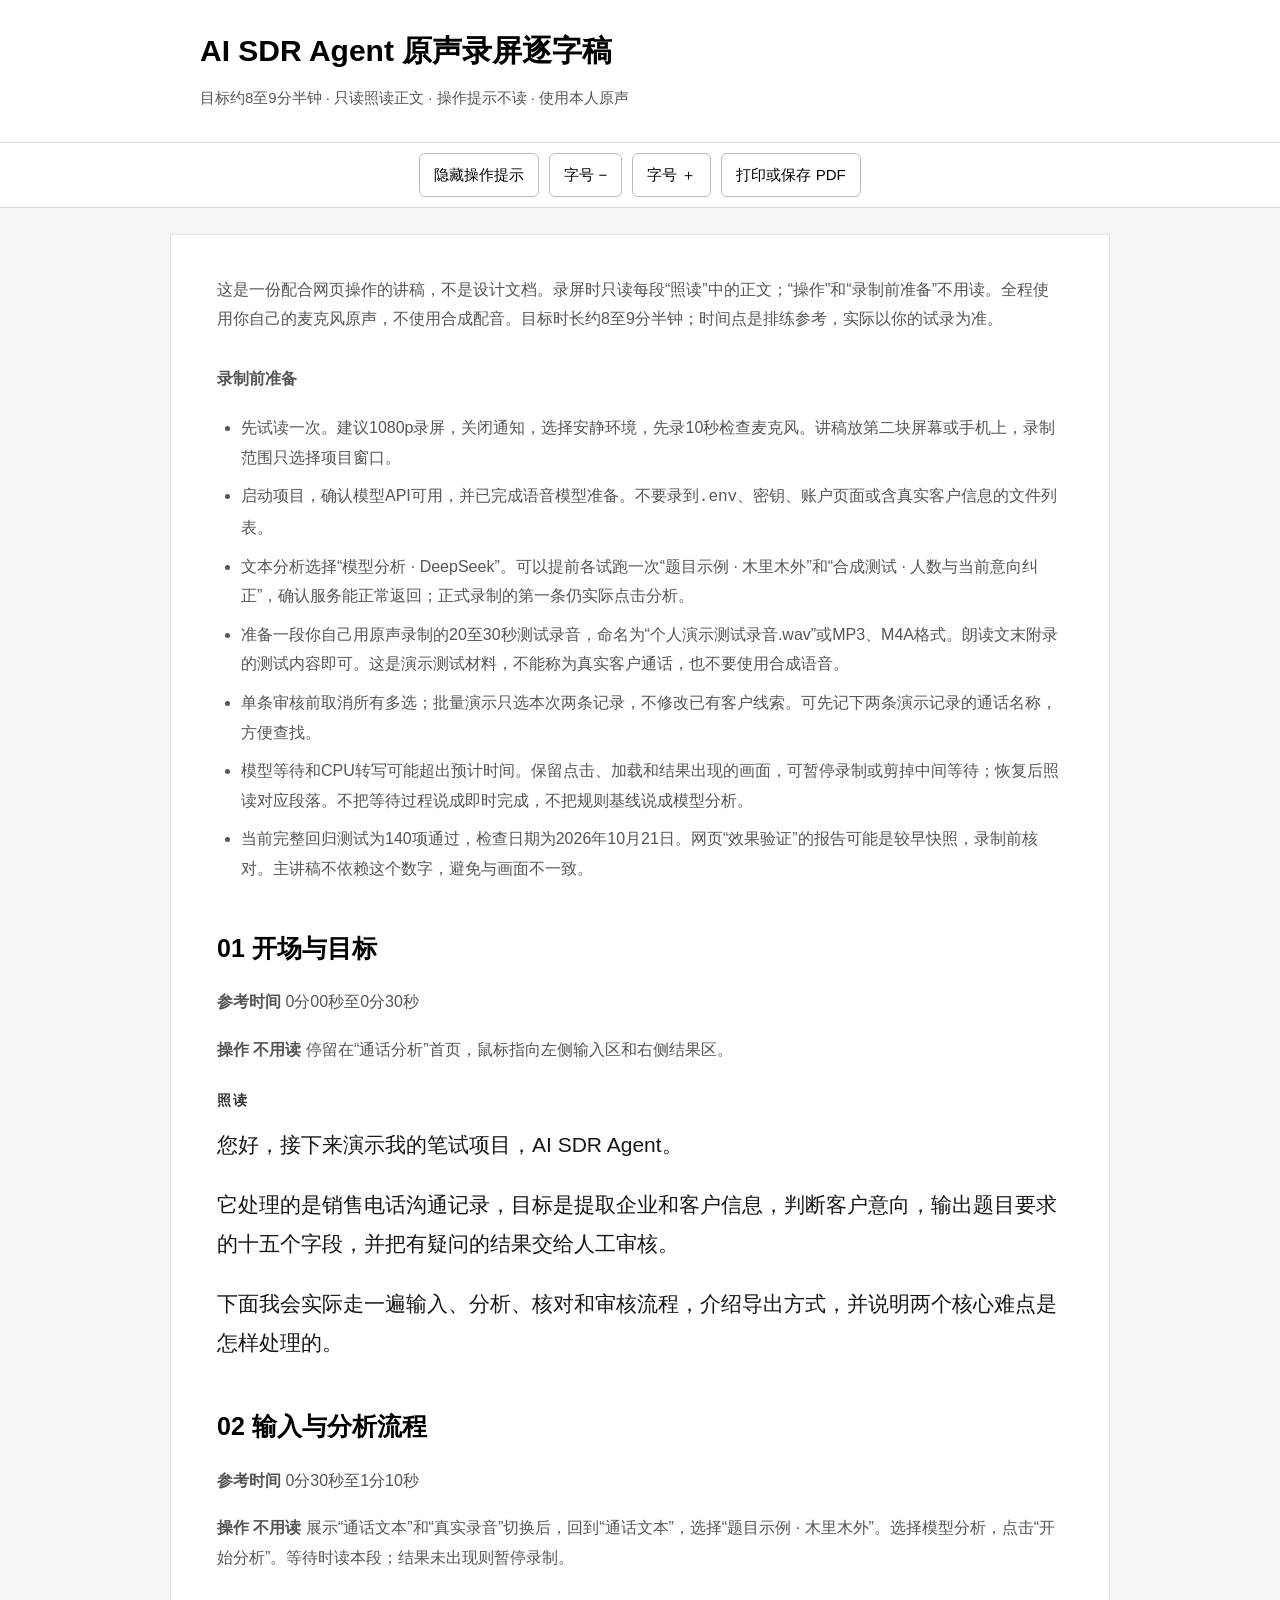
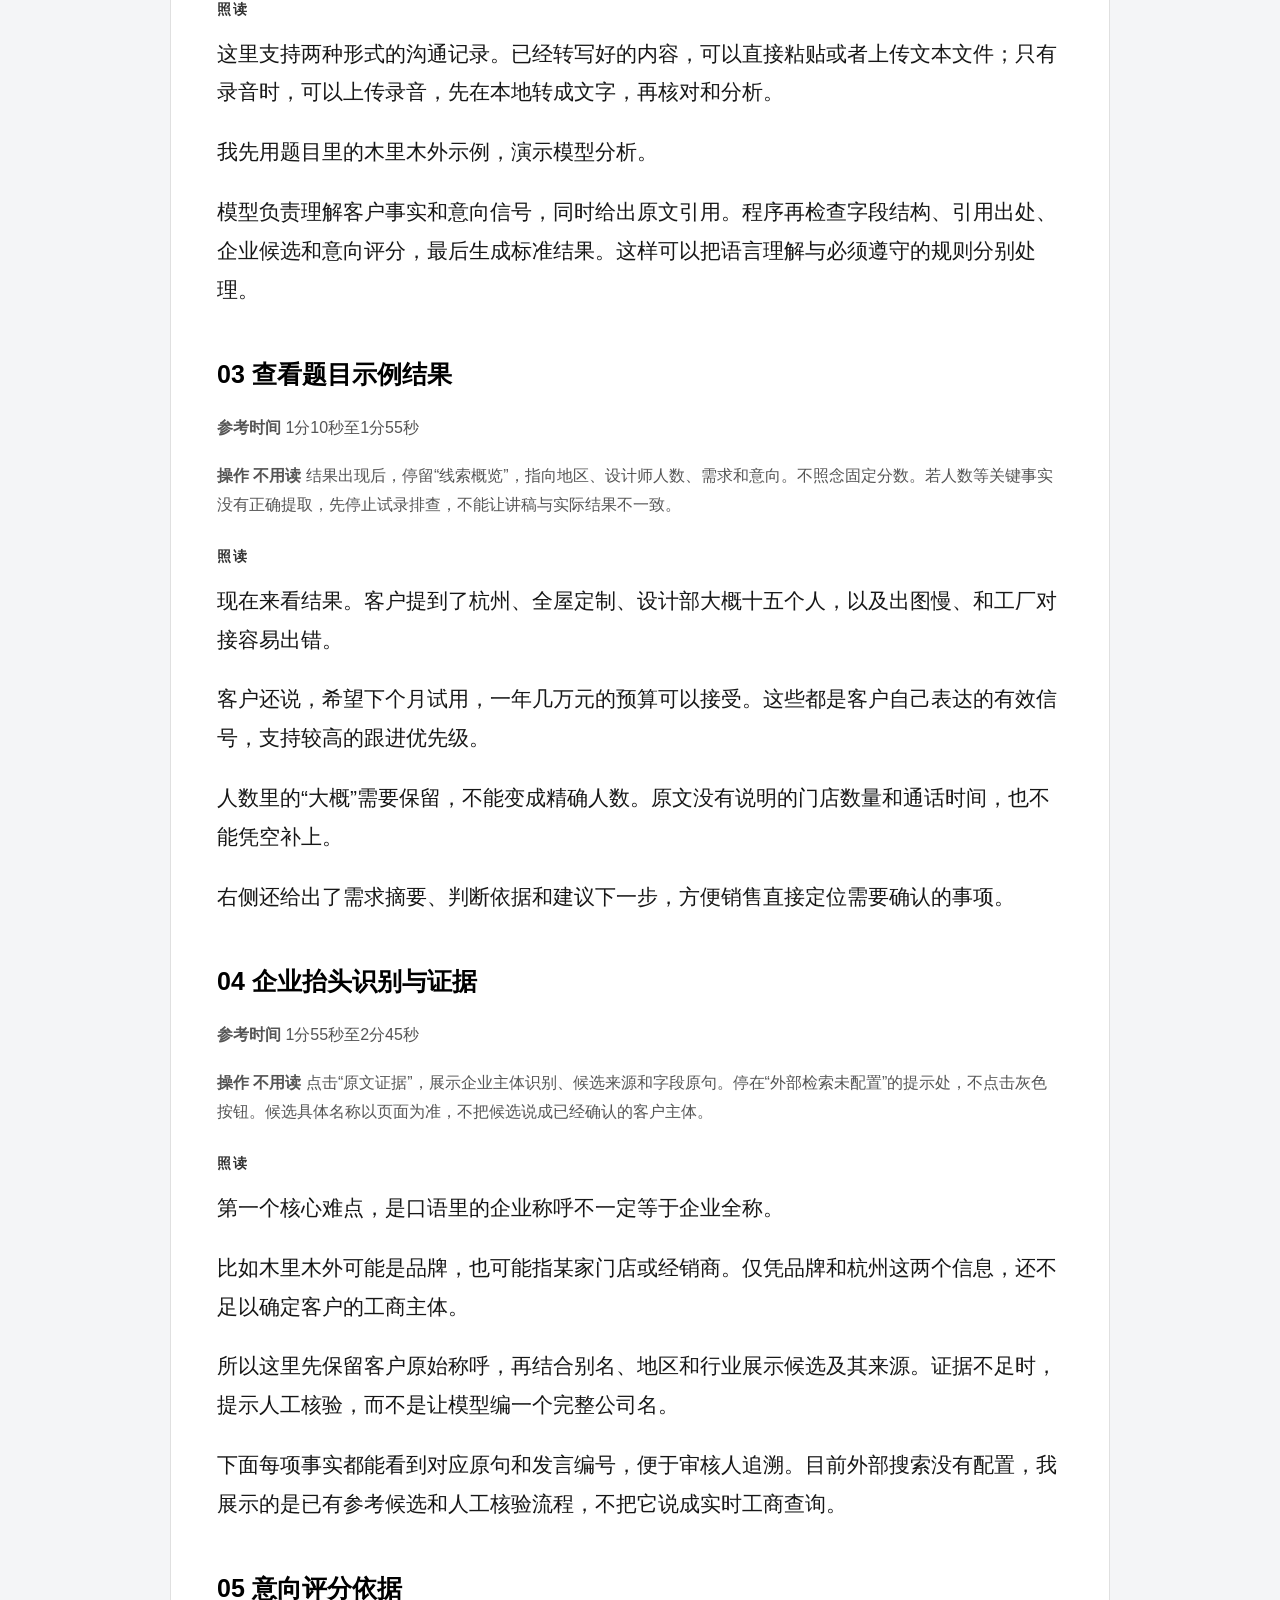
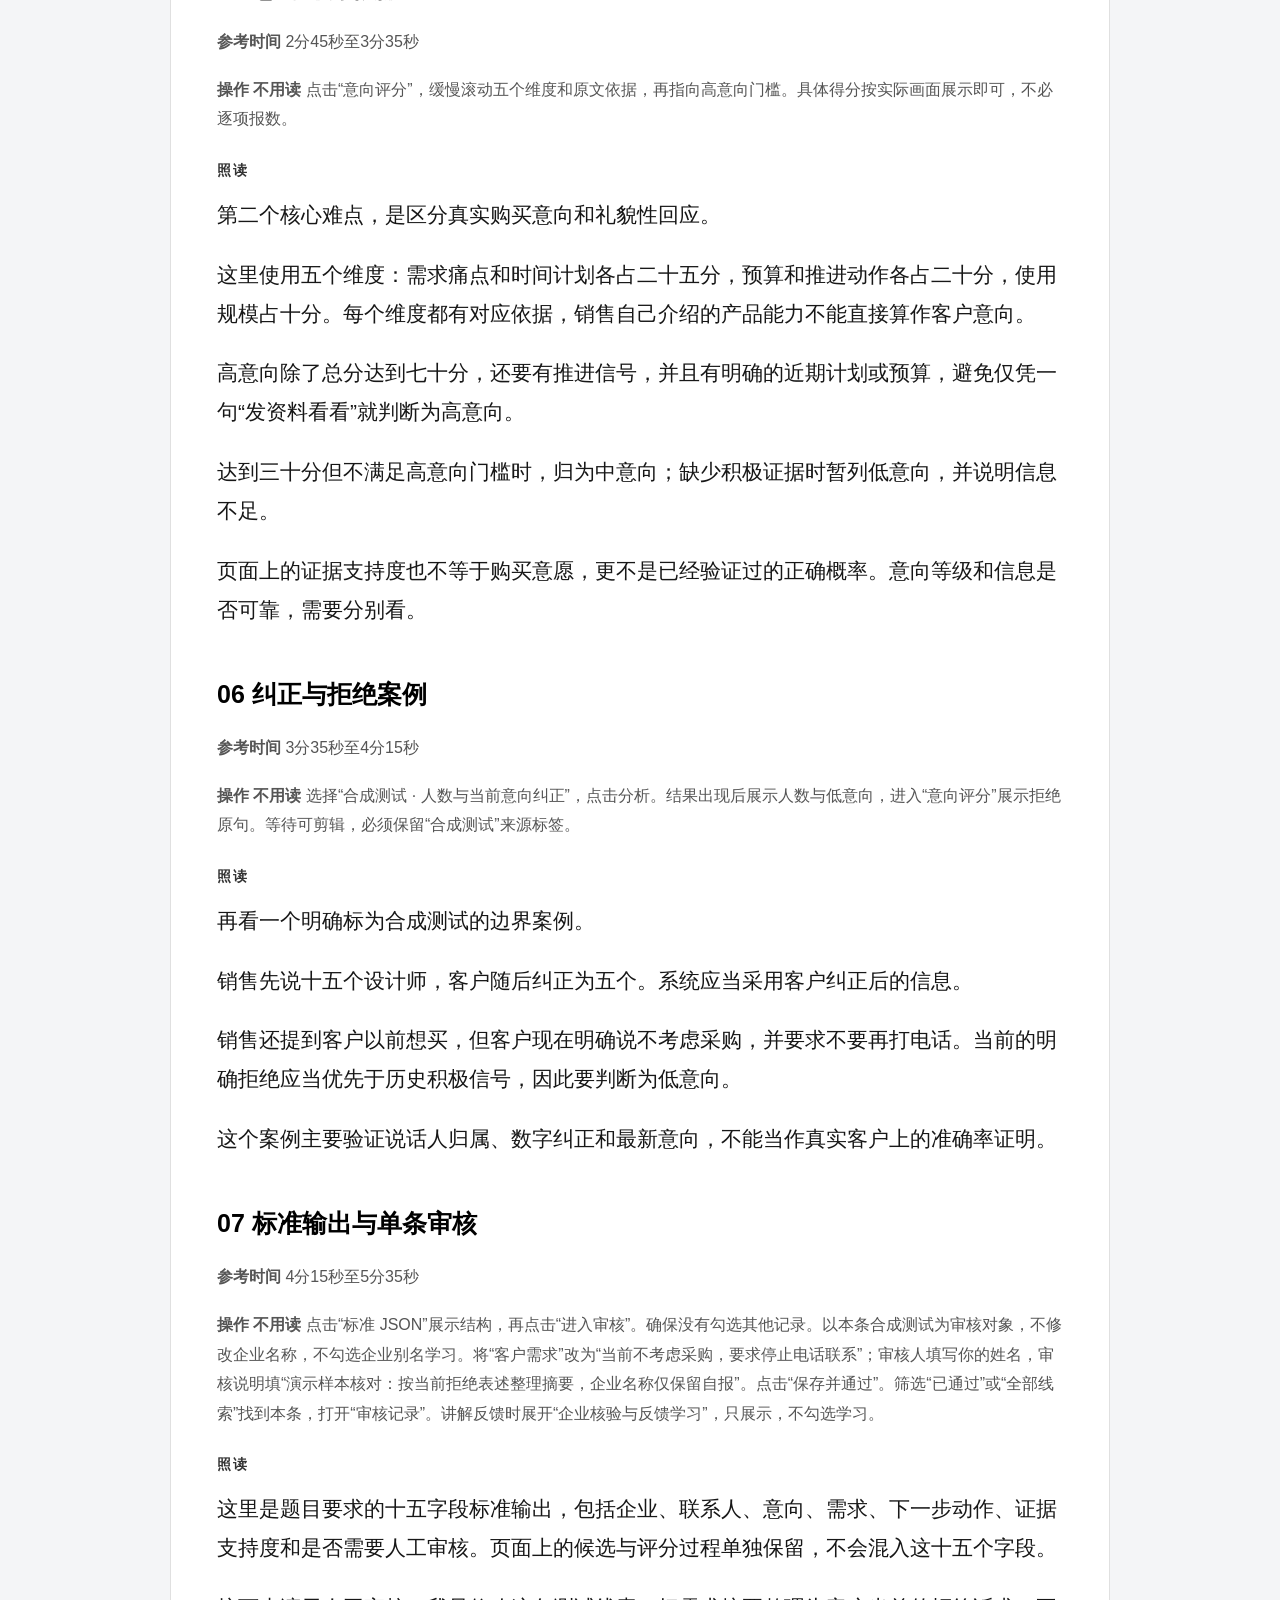
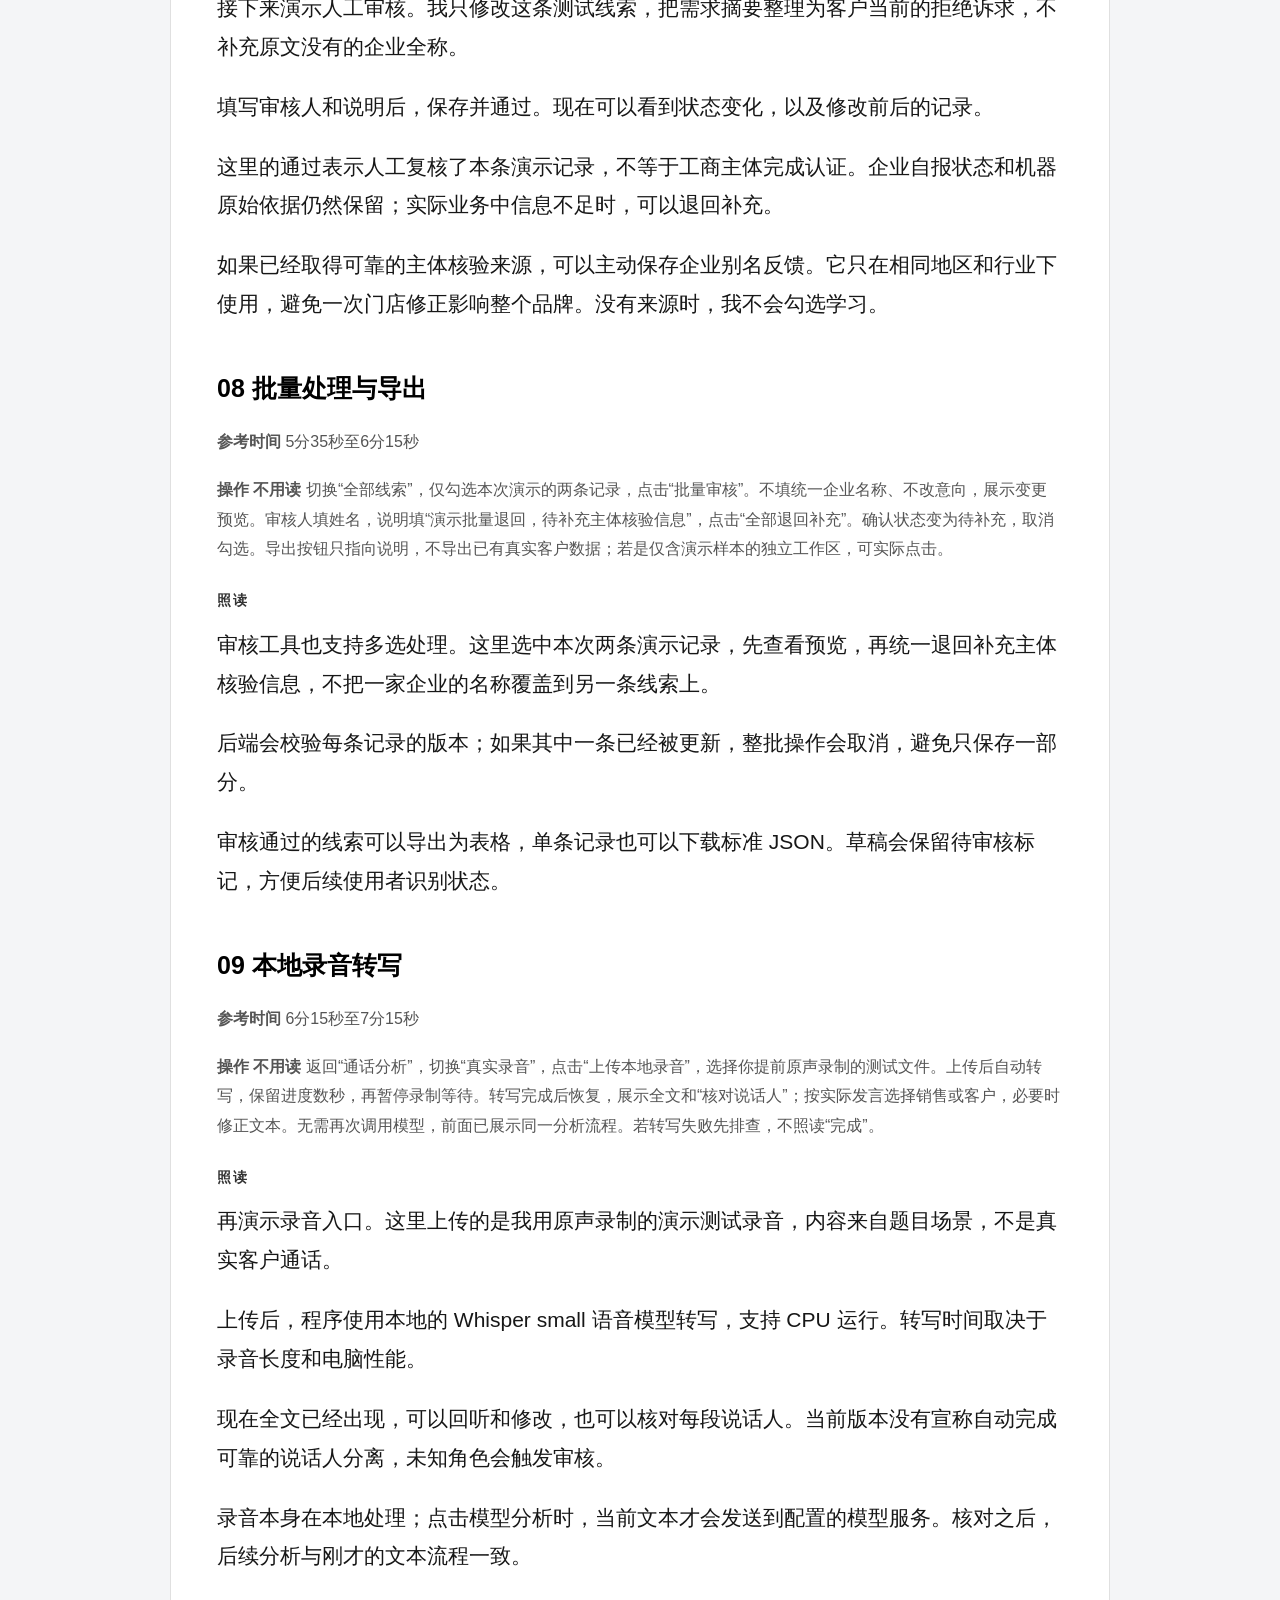
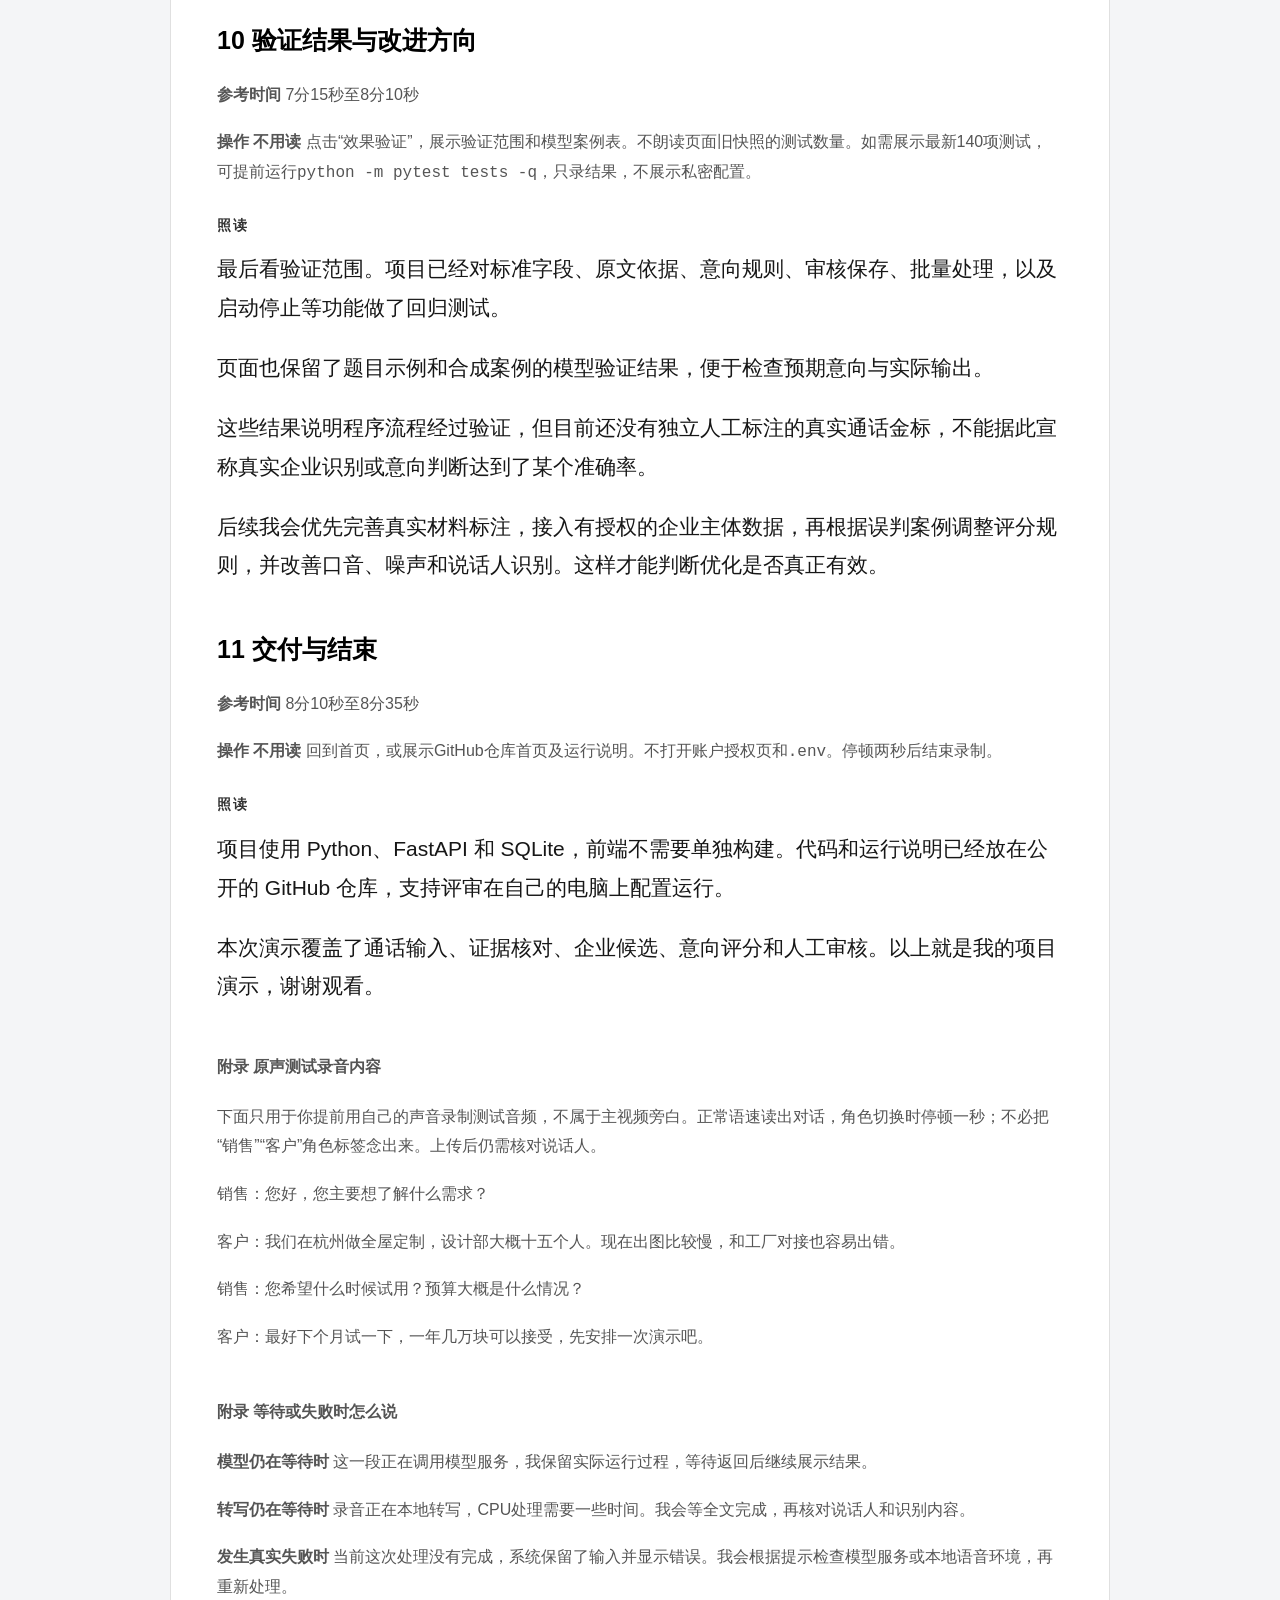
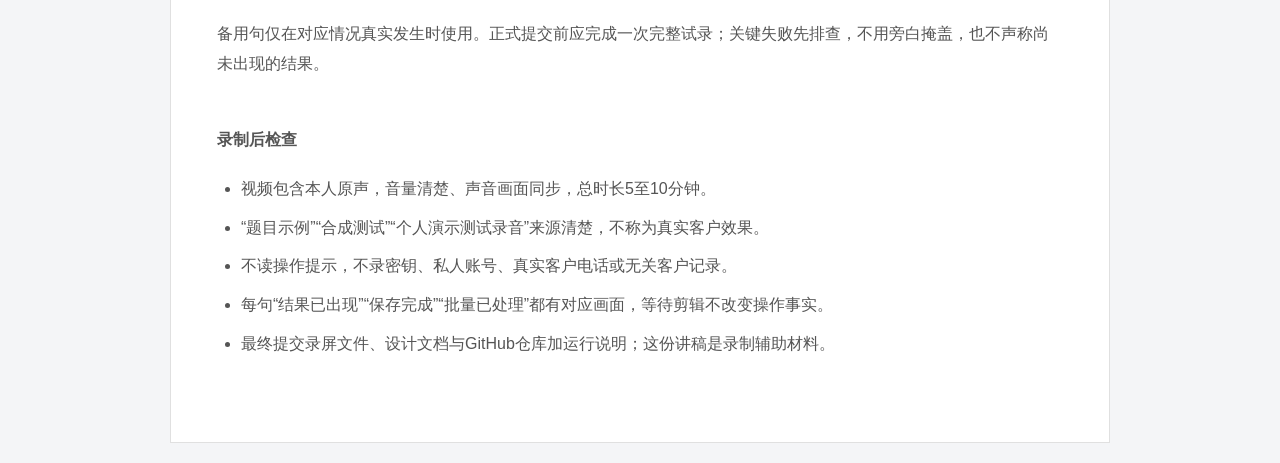
<file: docs/RECORDING_NARRATION.html>
<!doctype html><html lang="zh-CN"><head><meta charset="utf-8"><meta name="viewport" content="width=device-width,initial-scale=1"><title>AI SDR Agent 原声录屏逐字稿</title><style>*{box-sizing:border-box}html{scroll-behavior:smooth}body{margin:0;background:#f4f5f7;color:#171717;font-family:"Microsoft YaHei","PingFang SC",sans-serif;font-size:21px;line-height:1.85}header{background:white;padding:30px max(24px,calc((100% - 880px)/2));border-bottom:1px solid #ddd}h1{font-size:30px;line-height:1.4;margin:0 0 12px;color:black}header p{font-size:15px;color:#555;margin:0}nav{position:sticky;top:0;background:#fff;border-bottom:1px solid #ddd;padding:10px 20px;display:flex;gap:10px;justify-content:center;align-items:center;z-index:1;font-size:15px}button{font:inherit;background:#fff;border:1px solid #bbb;border-radius:6px;padding:7px 14px;cursor:pointer}button:focus-visible{outline:3px solid #23877b}main{max-width:940px;margin:26px auto;background:white;padding:30px 46px 60px;border:1px solid #e0e0e0}h2{font-size:25px;line-height:1.5;color:black;margin:46px 0 20px;scroll-margin-top:85px}main h2:first-of-type{margin-top:30px}.speech p{margin:0 0 21px}.cue{font-size:16px;color:#555;line-height:1.85}.cue p{margin:10px 0 18px}.cue ul{padding-left:24px;margin:12px 0 24px}.cue li{margin:9px 0}.read-label{font-size:14px;font-weight:bold;margin:24px 0 12px;letter-spacing:2px;color:#333}code{font-family:Consolas,monospace;overflow-wrap:anywhere}body.read-only .cue{display:none}body.read-only h2.chapter{margin-top:40px}a{color:#135b54}@media(max-width:640px){header{padding:24px 20px}h1{font-size:25px}main{margin:0;border:0;padding:18px 21px 40px}body{font-size:20px}h2{font-size:23px}nav{flex-wrap:wrap;padding:8px}button{padding:6px 9px}}@media print{body{background:white;font-size:12pt;line-height:1.65}header{padding:0;border:0}header p{font-size:10pt}nav{display:none}main{margin:0;padding:0;border:0;max-width:none}h2{font-size:16pt;break-after:avoid;margin-top:22pt}.cue{font-size:10pt}.speech p{orphans:3;widows:3}.read-label{break-after:avoid}li{break-inside:avoid}@page{size:A4;margin:20mm}}</style></head><body><header><h1>AI SDR Agent 原声录屏逐字稿</h1><p>目标约8至9分半钟 · 只读照读正文 · 操作提示不读 · 使用本人原声</p></header><nav aria-label="阅读设置"><button id="toggle" type="button" aria-pressed="false">隐藏操作提示</button><button id="smaller" type="button" aria-label="缩小正文字号">字号 −</button><button id="larger" type="button" aria-label="放大正文字号">字号 ＋</button><button id="print" type="button">打印或保存 PDF</button></nav><main><div class="cue"><p>这是一份配合网页操作的讲稿，不是设计文档。录屏时只读每段“照读”中的正文；“操作”和“录制前准备”不用读。全程使用你自己的麦克风原声，不使用合成配音。目标时长约8至9分半钟；时间点是排练参考，实际以你的试录为准。</p></div>
<h2 id="part-1" class="cue">录制前准备</h2>
<div class="cue"><ul><li>先试读一次。建议1080p录屏，关闭通知，选择安静环境，先录10秒检查麦克风。讲稿放第二块屏幕或手机上，录制范围只选择项目窗口。</li><li>启动项目，确认模型API可用，并已完成语音模型准备。不要录到<code>.env</code>、密钥、账户页面或含真实客户信息的文件列表。</li><li>文本分析选择“模型分析 · DeepSeek”。可以提前各试跑一次“题目示例 · 木里木外”和“合成测试 · 人数与当前意向纠正”，确认服务能正常返回；正式录制的第一条仍实际点击分析。</li><li>准备一段你自己用原声录制的20至30秒测试录音，命名为“个人演示测试录音.wav”或MP3、M4A格式。朗读文末附录的测试内容即可。这是演示测试材料，不能称为真实客户通话，也不要使用合成语音。</li><li>单条审核前取消所有多选；批量演示只选本次两条记录，不修改已有客户线索。可先记下两条演示记录的通话名称，方便查找。</li><li>模型等待和CPU转写可能超出预计时间。保留点击、加载和结果出现的画面，可暂停录制或剪掉中间等待；恢复后照读对应段落。不把等待过程说成即时完成，不把规则基线说成模型分析。</li><li>当前完整回归测试为140项通过，检查日期为2026年10月21日。网页“效果验证”的报告可能是较早快照，录制前核对。主讲稿不依赖这个数字，避免与画面不一致。</li></ul></div>
<h2 id="part-2" class="chapter">01 开场与目标</h2>
<div class="cue"><p><strong>参考时间</strong> 0分00秒至0分30秒</p></div>
<div class="cue"><p><strong>操作 不用读</strong> 停留在“通话分析”首页，鼠标指向左侧输入区和右侧结果区。</p></div>
<p class="read-label">照读</p>
<div class="speech"><p>您好，接下来演示我的笔试项目，AI SDR Agent。</p></div>
<div class="speech"><p>它处理的是销售电话沟通记录，目标是提取企业和客户信息，判断客户意向，输出题目要求的十五个字段，并把有疑问的结果交给人工审核。</p></div>
<div class="speech"><p>下面我会实际走一遍输入、分析、核对和审核流程，介绍导出方式，并说明两个核心难点是怎样处理的。</p></div>
<h2 id="part-3" class="chapter">02 输入与分析流程</h2>
<div class="cue"><p><strong>参考时间</strong> 0分30秒至1分10秒</p></div>
<div class="cue"><p><strong>操作 不用读</strong> 展示“通话文本”和“真实录音”切换后，回到“通话文本”，选择“题目示例 · 木里木外”。选择模型分析，点击“开始分析”。等待时读本段；结果未出现则暂停录制。</p></div>
<p class="read-label">照读</p>
<div class="speech"><p>这里支持两种形式的沟通记录。已经转写好的内容，可以直接粘贴或者上传文本文件；只有录音时，可以上传录音，先在本地转成文字，再核对和分析。</p></div>
<div class="speech"><p>我先用题目里的木里木外示例，演示模型分析。</p></div>
<div class="speech"><p>模型负责理解客户事实和意向信号，同时给出原文引用。程序再检查字段结构、引用出处、企业候选和意向评分，最后生成标准结果。这样可以把语言理解与必须遵守的规则分别处理。</p></div>
<h2 id="part-4" class="chapter">03 查看题目示例结果</h2>
<div class="cue"><p><strong>参考时间</strong> 1分10秒至1分55秒</p></div>
<div class="cue"><p><strong>操作 不用读</strong> 结果出现后，停留“线索概览”，指向地区、设计师人数、需求和意向。不照念固定分数。若人数等关键事实没有正确提取，先停止试录排查，不能让讲稿与实际结果不一致。</p></div>
<p class="read-label">照读</p>
<div class="speech"><p>现在来看结果。客户提到了杭州、全屋定制、设计部大概十五个人，以及出图慢、和工厂对接容易出错。</p></div>
<div class="speech"><p>客户还说，希望下个月试用，一年几万元的预算可以接受。这些都是客户自己表达的有效信号，支持较高的跟进优先级。</p></div>
<div class="speech"><p>人数里的“大概”需要保留，不能变成精确人数。原文没有说明的门店数量和通话时间，也不能凭空补上。</p></div>
<div class="speech"><p>右侧还给出了需求摘要、判断依据和建议下一步，方便销售直接定位需要确认的事项。</p></div>
<h2 id="part-5" class="chapter">04 企业抬头识别与证据</h2>
<div class="cue"><p><strong>参考时间</strong> 1分55秒至2分45秒</p></div>
<div class="cue"><p><strong>操作 不用读</strong> 点击“原文证据”，展示企业主体识别、候选来源和字段原句。停在“外部检索未配置”的提示处，不点击灰色按钮。候选具体名称以页面为准，不把候选说成已经确认的客户主体。</p></div>
<p class="read-label">照读</p>
<div class="speech"><p>第一个核心难点，是口语里的企业称呼不一定等于企业全称。</p></div>
<div class="speech"><p>比如木里木外可能是品牌，也可能指某家门店或经销商。仅凭品牌和杭州这两个信息，还不足以确定客户的工商主体。</p></div>
<div class="speech"><p>所以这里先保留客户原始称呼，再结合别名、地区和行业展示候选及其来源。证据不足时，提示人工核验，而不是让模型编一个完整公司名。</p></div>
<div class="speech"><p>下面每项事实都能看到对应原句和发言编号，便于审核人追溯。目前外部搜索没有配置，我展示的是已有参考候选和人工核验流程，不把它说成实时工商查询。</p></div>
<h2 id="part-6" class="chapter">05 意向评分依据</h2>
<div class="cue"><p><strong>参考时间</strong> 2分45秒至3分35秒</p></div>
<div class="cue"><p><strong>操作 不用读</strong> 点击“意向评分”，缓慢滚动五个维度和原文依据，再指向高意向门槛。具体得分按实际画面展示即可，不必逐项报数。</p></div>
<p class="read-label">照读</p>
<div class="speech"><p>第二个核心难点，是区分真实购买意向和礼貌性回应。</p></div>
<div class="speech"><p>这里使用五个维度：需求痛点和时间计划各占二十五分，预算和推进动作各占二十分，使用规模占十分。每个维度都有对应依据，销售自己介绍的产品能力不能直接算作客户意向。</p></div>
<div class="speech"><p>高意向除了总分达到七十分，还要有推进信号，并且有明确的近期计划或预算，避免仅凭一句“发资料看看”就判断为高意向。</p></div>
<div class="speech"><p>达到三十分但不满足高意向门槛时，归为中意向；缺少积极证据时暂列低意向，并说明信息不足。</p></div>
<div class="speech"><p>页面上的证据支持度也不等于购买意愿，更不是已经验证过的正确概率。意向等级和信息是否可靠，需要分别看。</p></div>
<h2 id="part-7" class="chapter">06 纠正与拒绝案例</h2>
<div class="cue"><p><strong>参考时间</strong> 3分35秒至4分15秒</p></div>
<div class="cue"><p><strong>操作 不用读</strong> 选择“合成测试 · 人数与当前意向纠正”，点击分析。结果出现后展示人数与低意向，进入“意向评分”展示拒绝原句。等待可剪辑，必须保留“合成测试”来源标签。</p></div>
<p class="read-label">照读</p>
<div class="speech"><p>再看一个明确标为合成测试的边界案例。</p></div>
<div class="speech"><p>销售先说十五个设计师，客户随后纠正为五个。系统应当采用客户纠正后的信息。</p></div>
<div class="speech"><p>销售还提到客户以前想买，但客户现在明确说不考虑采购，并要求不要再打电话。当前的明确拒绝应当优先于历史积极信号，因此要判断为低意向。</p></div>
<div class="speech"><p>这个案例主要验证说话人归属、数字纠正和最新意向，不能当作真实客户上的准确率证明。</p></div>
<h2 id="part-8" class="chapter">07 标准输出与单条审核</h2>
<div class="cue"><p><strong>参考时间</strong> 4分15秒至5分35秒</p></div>
<div class="cue"><p><strong>操作 不用读</strong> 点击“标准 JSON”展示结构，再点击“进入审核”。确保没有勾选其他记录。以本条合成测试为审核对象，不修改企业名称，不勾选企业别名学习。将“客户需求”改为“当前不考虑采购，要求停止电话联系”；审核人填写你的姓名，审核说明填“演示样本核对：按当前拒绝表述整理摘要，企业名称仅保留自报”。点击“保存并通过”。筛选“已通过”或“全部线索”找到本条，打开“审核记录”。讲解反馈时展开“企业核验与反馈学习”，只展示，不勾选学习。</p></div>
<p class="read-label">照读</p>
<div class="speech"><p>这里是题目要求的十五字段标准输出，包括企业、联系人、意向、需求、下一步动作、证据支持度和是否需要人工审核。页面上的候选与评分过程单独保留，不会混入这十五个字段。</p></div>
<div class="speech"><p>接下来演示人工审核。我只修改这条测试线索，把需求摘要整理为客户当前的拒绝诉求，不补充原文没有的企业全称。</p></div>
<div class="speech"><p>填写审核人和说明后，保存并通过。现在可以看到状态变化，以及修改前后的记录。</p></div>
<div class="speech"><p>这里的通过表示人工复核了本条演示记录，不等于工商主体完成认证。企业自报状态和机器原始依据仍然保留；实际业务中信息不足时，可以退回补充。</p></div>
<div class="speech"><p>如果已经取得可靠的主体核验来源，可以主动保存企业别名反馈。它只在相同地区和行业下使用，避免一次门店修正影响整个品牌。没有来源时，我不会勾选学习。</p></div>
<h2 id="part-9" class="chapter">08 批量处理与导出</h2>
<div class="cue"><p><strong>参考时间</strong> 5分35秒至6分15秒</p></div>
<div class="cue"><p><strong>操作 不用读</strong> 切换“全部线索”，仅勾选本次演示的两条记录，点击“批量审核”。不填统一企业名称、不改意向，展示变更预览。审核人填姓名，说明填“演示批量退回，待补充主体核验信息”，点击“全部退回补充”。确认状态变为待补充，取消勾选。导出按钮只指向说明，不导出已有真实客户数据；若是仅含演示样本的独立工作区，可实际点击。</p></div>
<p class="read-label">照读</p>
<div class="speech"><p>审核工具也支持多选处理。这里选中本次两条演示记录，先查看预览，再统一退回补充主体核验信息，不把一家企业的名称覆盖到另一条线索上。</p></div>
<div class="speech"><p>后端会校验每条记录的版本；如果其中一条已经被更新，整批操作会取消，避免只保存一部分。</p></div>
<div class="speech"><p>审核通过的线索可以导出为表格，单条记录也可以下载标准 JSON。草稿会保留待审核标记，方便后续使用者识别状态。</p></div>
<h2 id="part-10" class="chapter">09 本地录音转写</h2>
<div class="cue"><p><strong>参考时间</strong> 6分15秒至7分15秒</p></div>
<div class="cue"><p><strong>操作 不用读</strong> 返回“通话分析”，切换“真实录音”，点击“上传本地录音”，选择你提前原声录制的测试文件。上传后自动转写，保留进度数秒，再暂停录制等待。转写完成后恢复，展示全文和“核对说话人”；按实际发言选择销售或客户，必要时修正文本。无需再次调用模型，前面已展示同一分析流程。若转写失败先排查，不照读“完成”。</p></div>
<p class="read-label">照读</p>
<div class="speech"><p>再演示录音入口。这里上传的是我用原声录制的演示测试录音，内容来自题目场景，不是真实客户通话。</p></div>
<div class="speech"><p>上传后，程序使用本地的 Whisper small 语音模型转写，支持 CPU 运行。转写时间取决于录音长度和电脑性能。</p></div>
<div class="speech"><p>现在全文已经出现，可以回听和修改，也可以核对每段说话人。当前版本没有宣称自动完成可靠的说话人分离，未知角色会触发审核。</p></div>
<div class="speech"><p>录音本身在本地处理；点击模型分析时，当前文本才会发送到配置的模型服务。核对之后，后续分析与刚才的文本流程一致。</p></div>
<h2 id="part-11" class="chapter">10 验证结果与改进方向</h2>
<div class="cue"><p><strong>参考时间</strong> 7分15秒至8分10秒</p></div>
<div class="cue"><p><strong>操作 不用读</strong> 点击“效果验证”，展示验证范围和模型案例表。不朗读页面旧快照的测试数量。如需展示最新140项测试，可提前运行<code>python -m pytest tests -q</code>，只录结果，不展示私密配置。</p></div>
<p class="read-label">照读</p>
<div class="speech"><p>最后看验证范围。项目已经对标准字段、原文依据、意向规则、审核保存、批量处理，以及启动停止等功能做了回归测试。</p></div>
<div class="speech"><p>页面也保留了题目示例和合成案例的模型验证结果，便于检查预期意向与实际输出。</p></div>
<div class="speech"><p>这些结果说明程序流程经过验证，但目前还没有独立人工标注的真实通话金标，不能据此宣称真实企业识别或意向判断达到了某个准确率。</p></div>
<div class="speech"><p>后续我会优先完善真实材料标注，接入有授权的企业主体数据，再根据误判案例调整评分规则，并改善口音、噪声和说话人识别。这样才能判断优化是否真正有效。</p></div>
<h2 id="part-12" class="chapter">11 交付与结束</h2>
<div class="cue"><p><strong>参考时间</strong> 8分10秒至8分35秒</p></div>
<div class="cue"><p><strong>操作 不用读</strong> 回到首页，或展示GitHub仓库首页及运行说明。不打开账户授权页和<code>.env</code>。停顿两秒后结束录制。</p></div>
<p class="read-label">照读</p>
<div class="speech"><p>项目使用 Python、FastAPI 和 SQLite，前端不需要单独构建。代码和运行说明已经放在公开的 GitHub 仓库，支持评审在自己的电脑上配置运行。</p></div>
<div class="speech"><p>本次演示覆盖了通话输入、证据核对、企业候选、意向评分和人工审核。以上就是我的项目演示，谢谢观看。</p></div>
<h2 id="part-13" class="cue">附录 原声测试录音内容</h2>
<div class="cue"><p>下面只用于你提前用自己的声音录制测试音频，不属于主视频旁白。正常语速读出对话，角色切换时停顿一秒；不必把“销售”“客户”角色标签念出来。上传后仍需核对说话人。</p></div>
<div class="cue"><p>销售：您好，您主要想了解什么需求？</p></div>
<div class="cue"><p>客户：我们在杭州做全屋定制，设计部大概十五个人。现在出图比较慢，和工厂对接也容易出错。</p></div>
<div class="cue"><p>销售：您希望什么时候试用？预算大概是什么情况？</p></div>
<div class="cue"><p>客户：最好下个月试一下，一年几万块可以接受，先安排一次演示吧。</p></div>
<h2 id="part-14" class="cue">附录 等待或失败时怎么说</h2>
<div class="cue"><p><strong>模型仍在等待时</strong> 这一段正在调用模型服务，我保留实际运行过程，等待返回后继续展示结果。</p></div>
<div class="cue"><p><strong>转写仍在等待时</strong> 录音正在本地转写，CPU处理需要一些时间。我会等全文完成，再核对说话人和识别内容。</p></div>
<div class="cue"><p><strong>发生真实失败时</strong> 当前这次处理没有完成，系统保留了输入并显示错误。我会根据提示检查模型服务或本地语音环境，再重新处理。</p></div>
<div class="cue"><p>备用句仅在对应情况真实发生时使用。正式提交前应完成一次完整试录；关键失败先排查，不用旁白掩盖，也不声称尚未出现的结果。</p></div>
<h2 id="part-15" class="cue">录制后检查</h2>
<div class="cue"><ul><li>视频包含本人原声，音量清楚、声音画面同步，总时长5至10分钟。</li><li>“题目示例”“合成测试”“个人演示测试录音”来源清楚，不称为真实客户效果。</li><li>不读操作提示，不录密钥、私人账号、真实客户电话或无关客户记录。</li><li>每句“结果已出现”“保存完成”“批量已处理”都有对应画面，等待剪辑不改变操作事实。</li><li>最终提交录屏文件、设计文档与GitHub仓库加运行说明；这份讲稿是录制辅助材料。</li></ul></div></main><script>let size=21;document.getElementById("toggle").onclick=function(){const only=document.body.classList.toggle("read-only");this.setAttribute("aria-pressed",String(only));this.textContent=only?"显示操作提示":"隐藏操作提示"};document.getElementById("smaller").onclick=()=>{size=Math.max(17,size-2);document.body.style.fontSize=size+"px"};document.getElementById("larger").onclick=()=>{size=Math.min(35,size+2);document.body.style.fontSize=size+"px"};document.getElementById("print").onclick=()=>window.print();</script></body></html>
</file>
